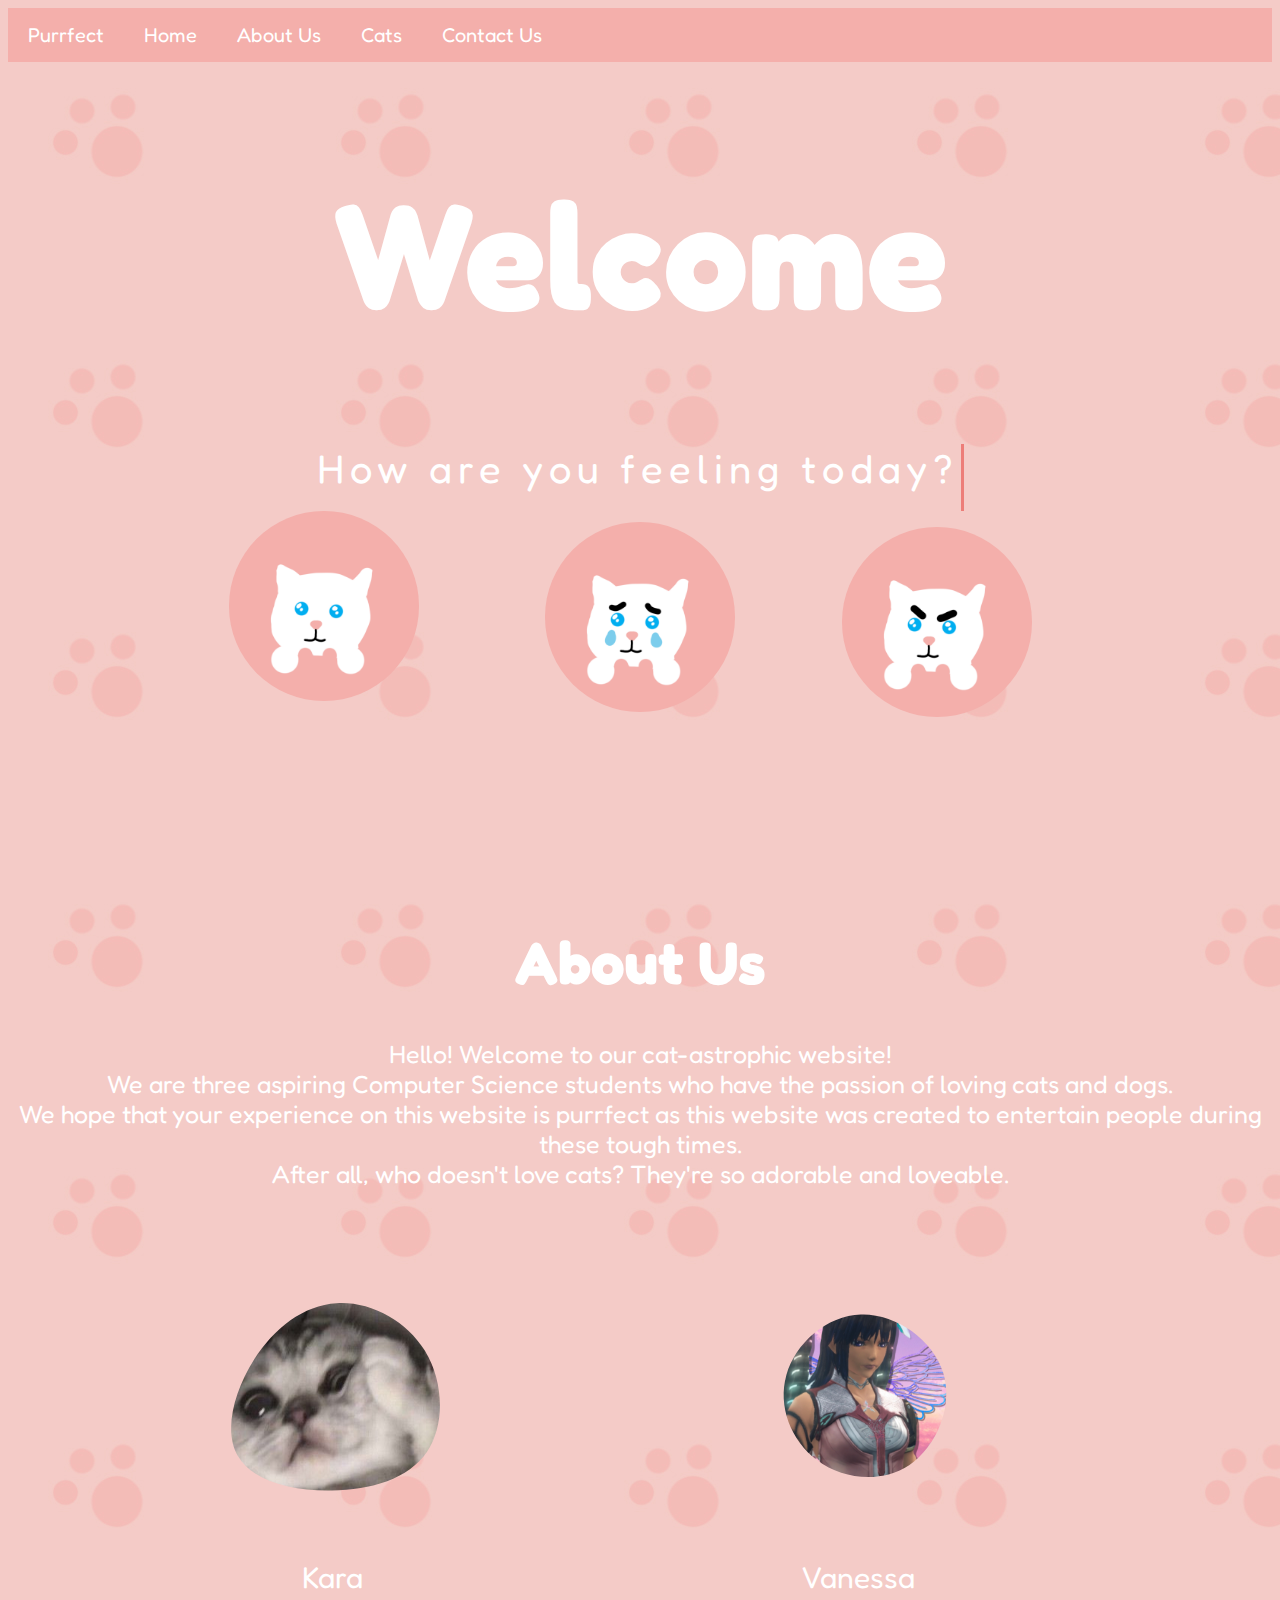
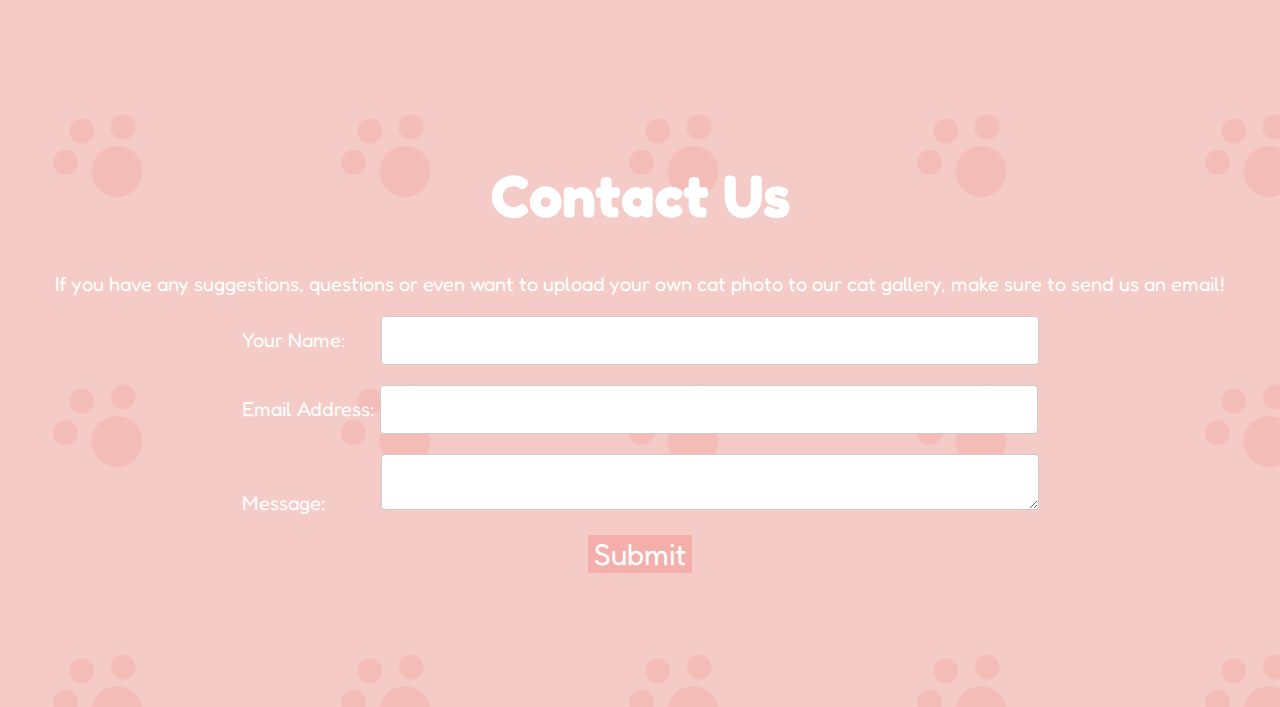
<file: index.html>
<!DOCTYPE html>
<html lang="EN">
    <head>
        <meta charset="UTF-8">
        <meta http-equiv="X-UA-Compatible" content="IE=edge">
        <meta name="viewport" content="width=device-width, initial-scale=1.0">
        <link rel="stylesheet" href="style.css">
        <script src="script.js"></script>
        <title>Purrfect</title>
        <link rel="shortcut icon" type="image/x-icon" href="favicon.jpg"/>
    </head>
    
    <body>
        <div class="navbar">
            <a onmouseover="play('catpurr')" onmouseout="stop('catpurr')">Purrfect</a>
            <a href="index.html">Home</a>
            <a href="#about">About Us</a>
            <div id="dropdown" class="dropdown">
                <a href="cats.html">Cats</a>
                <div class="dropdown-content">
                    <a href="cats.html#catvideos">Cat Videos</a>
                    <a href="cats.html#catgallery">Cat Gallery</a>
                    <a href="cats.html#creatememe">Create Your Cat Meme</a>
                    <a href="cats.html#catpuns">Cat Puns/Jokes</a>
                    <a href="catdrawingpad.html">Sketch A Cat!</a>
                </div>
            </div>
            <a href="#contact">Contact Us</a>
            <audio id="catpurr" src="sfx/Cat Purr.mp3"></audio>
        </div>


        <div class="main">
            <h1 id="title" style="font-size:150px;">Welcome</h1>
            <div class="typewriter">
                <div class="typingText" style="font-size:40px;">
                     How are you feeling today?
                </div>
            </div>
            <!-- </div>
            <div class="emojis">
                <input type="image" class="emojiButton" name="happy" src="cat emojis/happy_cat.png" alt="text" style="border-radius: 50%; width: 15%; margin: 3%;"/>
                <input type="image" class="emojiButton" name="sad" src="cat emojis/sad_cat.png" alt="text" style="border-radius: 50%; width: 15%; margin: 3%;"/>
                <input type="image" class="emojiButton" name="mad" src="cat emojis/mad_cat.png" alt="text" style="border-radius: 50%; width: 15%; margin: 3%;"/>
            </div>

            <div class="eModal">
                <div id="happy" class="emotionContent">
                    <span class="close">&times;</span>
                    <p>I'm so glad to hear that you're feeling good!
                        I hope that the activities on this website can keep your mood up :).
                    </p>
                </div>
            </div>

            <div class="eModal">
                <div id="sad" class="emotionContent">
                    <span class="close">&times;</span>
                    <p>I'm so sorry to hear that. It's okay to feel that way.
                        I hope that the activities on this website could help cheer you up.
                        Even a little bit will make me happy :)). You're amazing! 
                    </p>
                </div>
            </div>

            <div class="eModal">
                <div id="mad" class="emotionContent">
                    <span class="close">&times;</span>
                    <p>I'm sorry to hear that. It is completely valid to feel that way.
                        You can try cooling down first by taking some deep breath and indulging
                        yourself in some cat filled content! You are going to be fine don't worry.
                    </p>
                </div>
            </div>
            <script>
                // var modal = document.getElementByClassName("eModal");
                // var btn = document.getElementByClassName("emojis");
                // var span = document.getElementsByClassName("close")[0];

                // btn[0].onclick = function() {
                //     modal[0].style.display = "block";
                // }

                // btn[1].onclick = function() {
                //     modal[1].style.display = "block";
                // }

                // btn[2].onclick = function() {
                //     modal[2].style.display = "block";
                // }

                // span[0].onclick = function() {
                //     modal[0].style.display = "none";
                // }

                // span[1].onclick = function() {
                //     modal[1].style.display = "none";
                // }

                // span[2].onclick = function() {
                //     modal[2].style.display = "none";
                // }

                // window.onclick = function(event) {
                //     if (event.target == modal[0]) {
                //         modal[0].style.display = "none";
                //     }
                //     if (event.target == modal[1]) {
                //         modal[1].style.display = "none";
                //     }
                //     if (event.target == modal[2]) {
                //         modal[2].style.display = "none";
                //     }
                // }
            </script> -->

            





                <!-- <div class="text1">
                    <input type="image" name="happy" src="cat emojis/happy_cat.png" alt="text" style="border-radius: 50%; width: 20%; margin: 3%;" onclick="moodText1()"/> 
                    <div class="happy" style="display: none;">
                        heyeyrdgfdgfdgr
                    </div>
                </div>
                <input type="image" name="sad" src="cat emojis/sad_cat.png" alt="text" style="border-radius: 50%; width: 20%; margin: 3%;"/>
                <input type="image" name="angry" src="cat emojis/mad_cat.png" alt="text" style="border-radius: 50%; width: 20%; margin: 3%;"/> -->
                <body>
                    <style type="text/css">
                body,input
                    {
                    font-size:20px;
                    
                    }
                
                    </style>
                    <script type="text/javascript">
                function showText1(obj)
                    {
                    var inner = obj.parentNode.getElementsByTagName("div")[0];
                    if (inner.style.display == "none")
                        inner.style.display = "";
                    else
                        inner.style.display = "none";
                    }
                    </script>
                
                <div class="emojis">
                    <div class="mood">
                        <img onclick="showText1(this);" src="cat emojis/happy_cat.png" style="border-radius: 50%; width: 15%;  margin-right: 50%; margin-bottom: -1%;"  />
                        <div class="inner" style="display:none;">
                        <p>I'm so glad to hear that you're feeling good!
                            I hope that the activities on this website can keep your mood up :) .</p>
                        </div>
                    </div>
        
                    <div class="mood">
                        <img onclick="showText1(this);" src="cat emojis/sad_cat.png" style="border-radius: 50%; width: 15%; margin-top: -15%; margin-right: 0%;"  />
                        <div class="inner" style="display:none;">
                        <p>I'm so sorry to hear that. It's okay to feel that way.
                            I hope that the activities on this website could help cheer you up.
                            Even a little bit will make me happy :)). You're amazing! </p>
                        </div>
                    </div>
        
                    <div class="mood">
                        <img onclick="showText1(this);" src="cat emojis/mad_cat.png" style="border-radius: 50%; width: 15%; margin: 3%; margin-left: 50%; margin-top: -15%;"  />
                        <div class="inner" style="display:none;">
                        <p>I'm sorry to hear that. It is completely valid to feel that way.
                            You can try cooling down first by taking some deep breath and indulging
                            yourself in some cat filled content! You are going to be fine don't worry.
                        </div>
                    </div>
                </div>
               
            </div>

        <div id="about">
            <h1>About Us</h1>
            <div class="about-info">
                <p>Hello! Welcome to our cat-astrophic website!<br> 
                    We are three aspiring Computer Science students who have the passion of loving cats and dogs.<br>
                    We hope that your experience on this website is purrfect as this website was created to entertain people during these tough times.<br>
                    After all, who doesn't love cats? They're so adorable and loveable.
                </p>
            </div>

            <div class="row">
                <div class="column">
                    <svg class="blob" viewBox="0 0 200 200" xmlns="http://www.w3.org/2000/svg">
                        <mask id="mask0" mask-type="alpha">
                            <path fill="#FF0066" d="M61.3,-34.1C73.9,-13.5,74.8,15.1,62.7,33.1C50.5,51.2,25.2,58.6,-0.8,59C-26.8,59.5,-53.5,52.9,-63.3,36.2C-73.2,19.6,-66,-7.2,-52.6,-28.3C-39.3,-49.3,-19.6,-64.6,2.4,-65.9C24.4,-67.3,48.7,-54.7,61.3,-34.1Z" transform="translate(100 100)" />
                        </mask>
                        <g mask="url(#mask0)">
                            <path fill="#FF0066" d="M61.3,-34.1C73.9,-13.5,74.8,15.1,62.7,33.1C50.5,51.2,25.2,58.6,-0.8,59C-26.8,59.5,-53.5,52.9,-63.3,36.2C-73.2,19.6,-66,-7.2,-52.6,-28.3C-39.3,-49.3,-19.6,-64.6,2.4,-65.9C24.4,-67.3,48.7,-54.7,61.3,-34.1Z" transform="translate(100 100)" />
                            <image class="blob-img" x='10' y='-25' xlink:href="kara.jpg"></image>
                        </g>
                    </svg>
                    <figcaption>Kara</figcaption>
                </div>

                <div class="column">
                    <svg class="blob" viewBox="0 0 200 200" xmlns="http://www.w3.org/2000/svg">
                        <mask id="mask1" mask-type="alpha">
                            <path fill="#FF0066" d="M56.8,-19.5C63.7,2.7,52.5,29.8,34.1,42.1C15.7,54.3,-10,51.7,-27.3,38.8C-44.7,25.9,-53.7,2.8,-47.7,-18.1C-41.8,-39,-20.9,-57.7,2,-58.3C25,-59,49.9,-41.7,56.8,-19.5Z" transform="translate(100 100)" />
                        </mask>
                        <g mask="url(#mask1)">
                            <path fill="#FF0066" d="M56.8,-19.5C63.7,2.7,52.5,29.8,34.1,42.1C15.7,54.3,-10,51.7,-27.3,38.8C-44.7,25.9,-53.7,2.8,-47.7,-18.1C-41.8,-39,-20.9,-57.7,2,-58.3C25,-59,49.9,-41.7,56.8,-19.5Z" transform="translate(100 100)" />
                            <image class="blob-img" xlink:href="vanessa.jpg"></image>
                        </g>
                    </svg>
                    <figcaption>Vanessa</figcaption>
                </div>

                <div class="column">
                    <svg class="blob" viewBox="0 0 200 200" xmlns="http://www.w3.org/2000/svg">
                        <mask id="mask2" mask-type="alpha">
                            <path fill="#FF0066" d="M65.8,-40.1C78.1,-16.5,76.2,13.2,62.8,32.1C49.5,50.9,24.8,59,0.8,58.5C-23.1,58,-46.1,49,-55,32.7C-63.8,16.4,-58.5,-7.1,-47,-30.2C-35.4,-53.3,-17.7,-75.9,4.5,-78.5C26.7,-81.1,53.4,-63.7,65.8,-40.1Z" transform="translate(100 100)" />
                        </mask>
                        <g mask="url(#mask2)">
                            <path fill="#FF0066" d="M65.8,-40.1C78.1,-16.5,76.2,13.2,62.8,32.1C49.5,50.9,24.8,59,0.8,58.5C-23.1,58,-46.1,49,-55,32.7C-63.8,16.4,-58.5,-7.1,-47,-30.2C-35.4,-53.3,-17.7,-75.9,4.5,-78.5C26.7,-81.1,53.4,-63.7,65.8,-40.1Z" transform="translate(100 100)" />
                            <image class="blog-img" x='-70' y='-50' xlink:href="tina.jpg"></image>
                        </g>
                    </svg>
                    <figcaption>Tina</figcaption>
                </div>
            </div>

        <!-- </div>
        <div class="contact">
            <h1>Contact Us</h1>
            <p>If you have any suggestions, questions or even want to upload your own cat photo to our cat gallery,
                make sure to send us an email!
            </p>
            <form action="action_page.php">
                <div class="row">
                    <div class="">
                        <label for="name">Name</label>
                    </div>
                    <div>
                        <input type="text" id="name" name="name">
                    </div>
                </div>
                <div class="row">
                    <div class="col-40">
                        <label for="email">Email</label>
                    </div>
                    <div>
                        <input type="text" id="email" name="email">
                    </div>
                </div>
                <div class="row">
                    <div class="col-40">
                        <label for="description">Subject</label>
                    </div>
                    <div>
                        <textarea id="description" name="description" rows="4" cols="50"></textarea>
                    </div>
                </div>
                <div class="row">
                    <input type="file" id="myFile" name="filename">
                    <input type="submit" value="Submit">
                </div>
            </form> -->
            
        <div class="contact">
            <div class="contactUs">
                <h1>Contact Us</h1>
            </div>
            <div contact="contactText">
                <p>If you have any suggestions, questions or even want to upload your own cat photo to our cat gallery,
                    make sure to send us an email!
                </p>
            </div>
            
            <form name="contact_form" method="get" action="" style="text-align: center;">
                <div>
                    Your Name:&nbsp;&nbsp;&nbsp;&nbsp;&nbsp;&nbsp;
                    <input type="text" name="name">
                </div>
                <p></p>
                <div>
                    Email Address:
                    <input type="text" name="email">
                </div>
                <p></p>
                
                <div>
                    <label for="message">Message:&nbsp;&nbsp;&nbsp;&nbsp;&nbsp;&nbsp;&nbsp;&nbsp;</label>
                <textarea name="message"></textarea>
                <p></p>
                <!-- <input type="submit" value="Submit"> -->
            </form>
            <button class="button" id="submitBtn">Submit</button>
            <div id="modal" class="modal">
                <div class="modalContent">
                    <span class="close">&times;</span>
                    <p>Email sent successfully!</p>
                </div>
            </div>
            <script>
                var modal = document.getElementById("modal");
                var btn = document.getElementById("submitBtn");
                var span = document.getElementsByClassName("close")[0];
                
                btn.onclick = function() {
                  modal.style.display = "block";
                }

                span.onclick = function() {
                  modal.style.display = "none";
                }

                window.onclick = function(event) {
                  if (event.target == modal) {
                    modal.style.display = "none";
                  }
                }
            </script>
        </div>
        
        <!-- <script language="JavaScript">
            var frmvalidator  = new Validator("contactform");
            frmvalidator.addValidation("name","req","Please provide your name");
            frmvalidator.addValidation("email","req","Please provide your email");
            frmvalidator.addValidation("email","email",
              "Please enter a valid email address");
            </script> -->
            
             <!-- <?php
            $errors = '';
            $myemail = 'itsjustina2002@gmail.com';//<-----Put Your email address here.
            if(empty($_POST['name'])  ||
               empty($_POST['email']) ||
               empty($_POST['message']))
            {
                $errors .= "\n Error: all fields are required";
            }
            $name = $_POST['name'];
            $email_address = $_POST['email'];
            $message = $_POST['message'];
            if (!preg_match(
            "/^[_a-z0-9-]+(\.[_a-z0-9-]+)*@[a-z0-9-]+(\.[a-z0-9-]+)*(\.[a-z]{2,3})$/i",
            $email_address))
            {
                $errors .= "\n Error: Invalid email address";
            }
            
            if( empty($errors))
            {
            $to = $myemail;
            $email_subject = "Contact form submission: $name";
            $email_body = "You have received a new message. ".
            " Here are the details:\n Name: $name \n ".
            "Email: $email_address\n Message \n $message";
            $headers = "From: $myemail\n";
            $headers .= "Reply-To: $email_address";
            mail($to,$email_subject,$email_body,$headers);
            //redirect to the 'thank you' page
            header('Location: contact-form-thank-you.html');
            }
            ?> -->

        
    </body>
    


</html>
</file>
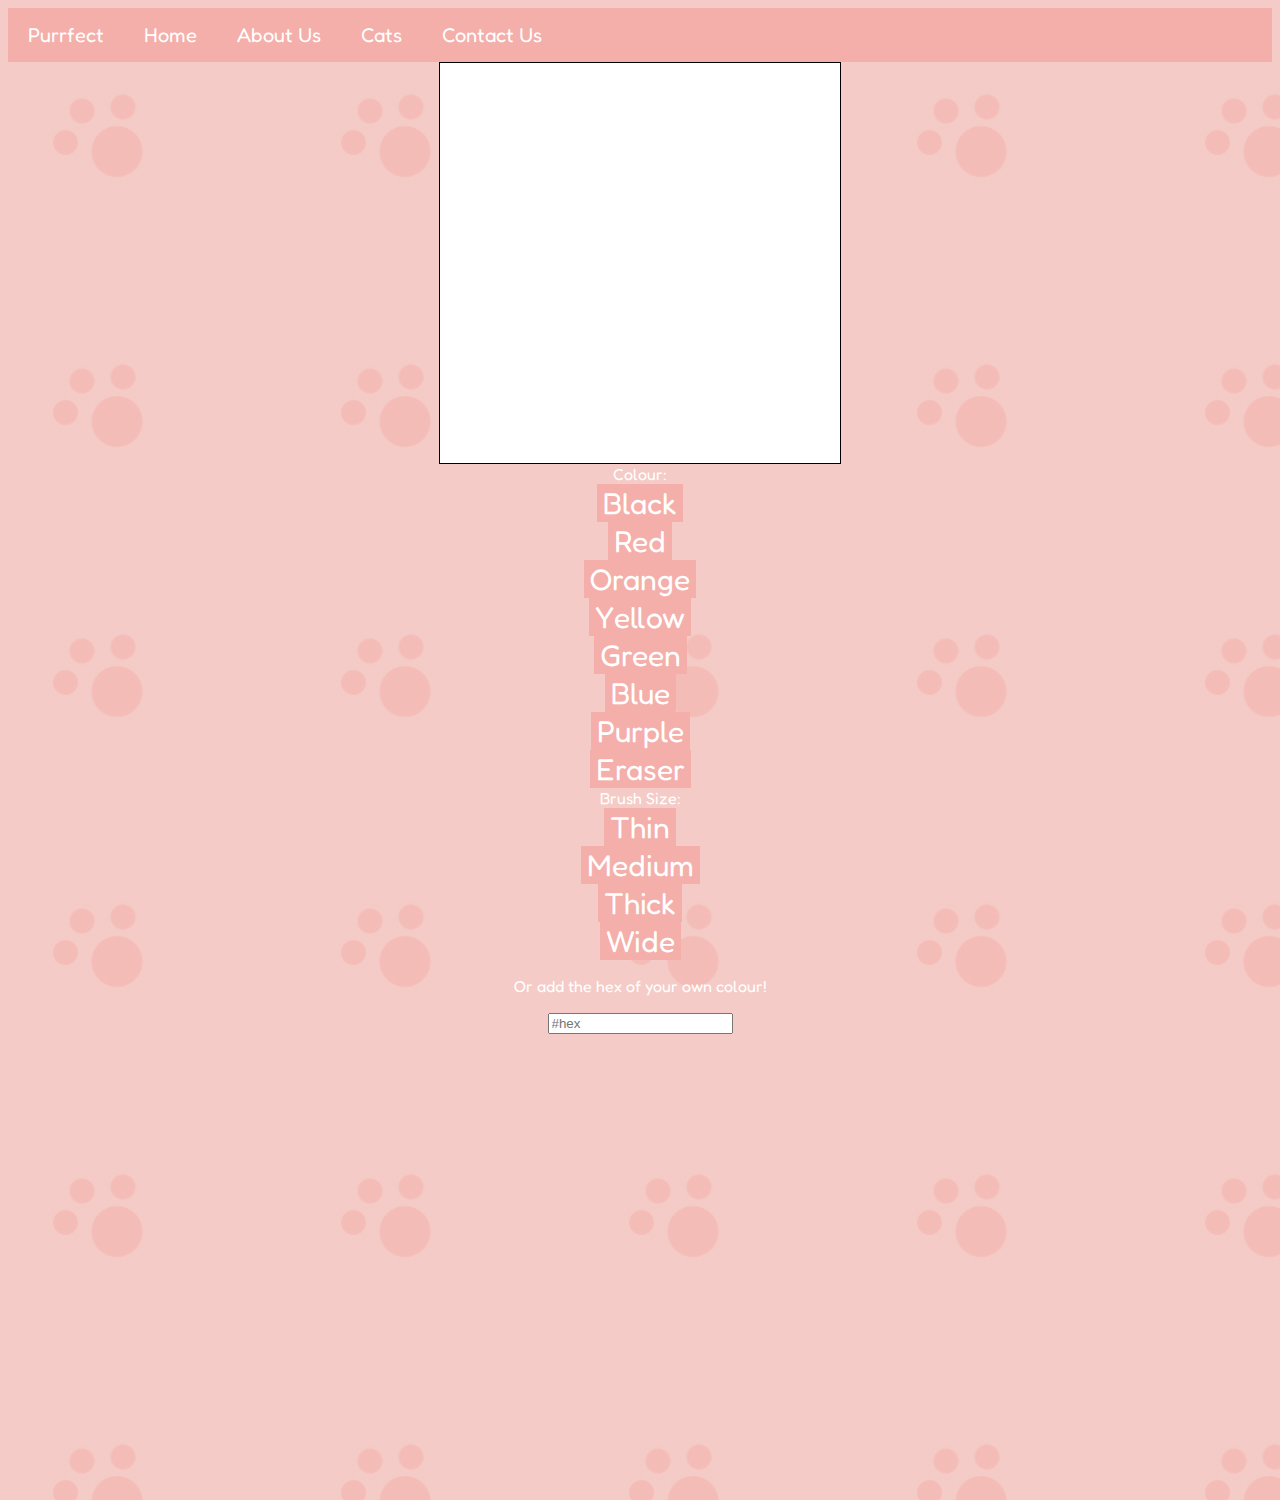
<file: catdrawingpad.html>
<!DOCTYPE html>
<html>

  <head>
    <meta charset="UTF-8">
    <meta http-equiv="X-UA-Compatible" content="IE=edge">
    <meta name="viewport" content="width=device-width, initial-scale=1.0">
    <script src="script.js"></script>
    <link rel="stylesheet" href="style.css">
    <title>Cats</title>
</head>
<body>
  <div class="navbar">
      <a onmouseover="play('catpurr')" onmouseout="stop('catpurr')">Purrfect</a>
      <a href="index.html">Home</a>
      <a href="index.html#about">About Us</a>
      <div id="dropdown" class="dropdown">
          <a href="cats.html">Cats</a>
          <div class="dropdown-content">
              <a href="cats.html#catvideos">Cat Videos</a>
              <a href="cats.html#catgallery">Cat Gallery</a>
              <a href="cats.html#creatememe">Create Your Cat Meme</a>
              <a href="cats.html#catpuns">Cat Puns/Jokes</a>
              <a href="catdrawingpad.html">Sketch A Cat!</a>
          </div>
      </div>
      <a href="index.html#contact">Contact Us</a>
      <audio id="catpurr" src="sfx/Cat Purr.mp3"></audio>
    </div>
    
<div id="sketch">
 <canvas id="paint" width="400px" height="400px"></canvas>
</div>

<div class="settings"> Colour:
  <button class="button" onclick="getColor('black');">Black</button>
  <button class="button" onclick="getColor('red');">Red</button>
  <button class="button" onclick="getColor('orange');">Orange</button>
  <button class="button" onclick="getColor('yellow');">Yellow</button>
  <button class="button" onclick="getColor('green');">Green</button>
  <button class="button" onclick="getColor('blue');">Blue</button>
  <button class="button" onclick="getColor('purple');">Purple</button>
  <button class="button" onclick="getColor('white');">Eraser</button>
  
</div>

<div class="settings"> Brush Size:
  <button class="button" onclick="getSize('2');">Thin</button>
  <button class="button" onclick="getSize('5');">Medium</button>
  <button class="button" onclick="getSize('10');">Thick</button>
  <button class="button" onclick="getSize('20');">Wide</button>
</div>
<p> Or add the hex of your own colour! </p>
<div class="code">
  <input id="hex" placeholder="#hex"></input>
</div>  
  <canvas id="draw"></canvas>


<body>
		<div id="container">
			<canvas id="imageView" width="400" height="300">
				
			</canvas>
		</div>
		<script src="script.js"></script>
	</body>
   
  </html>
</file>
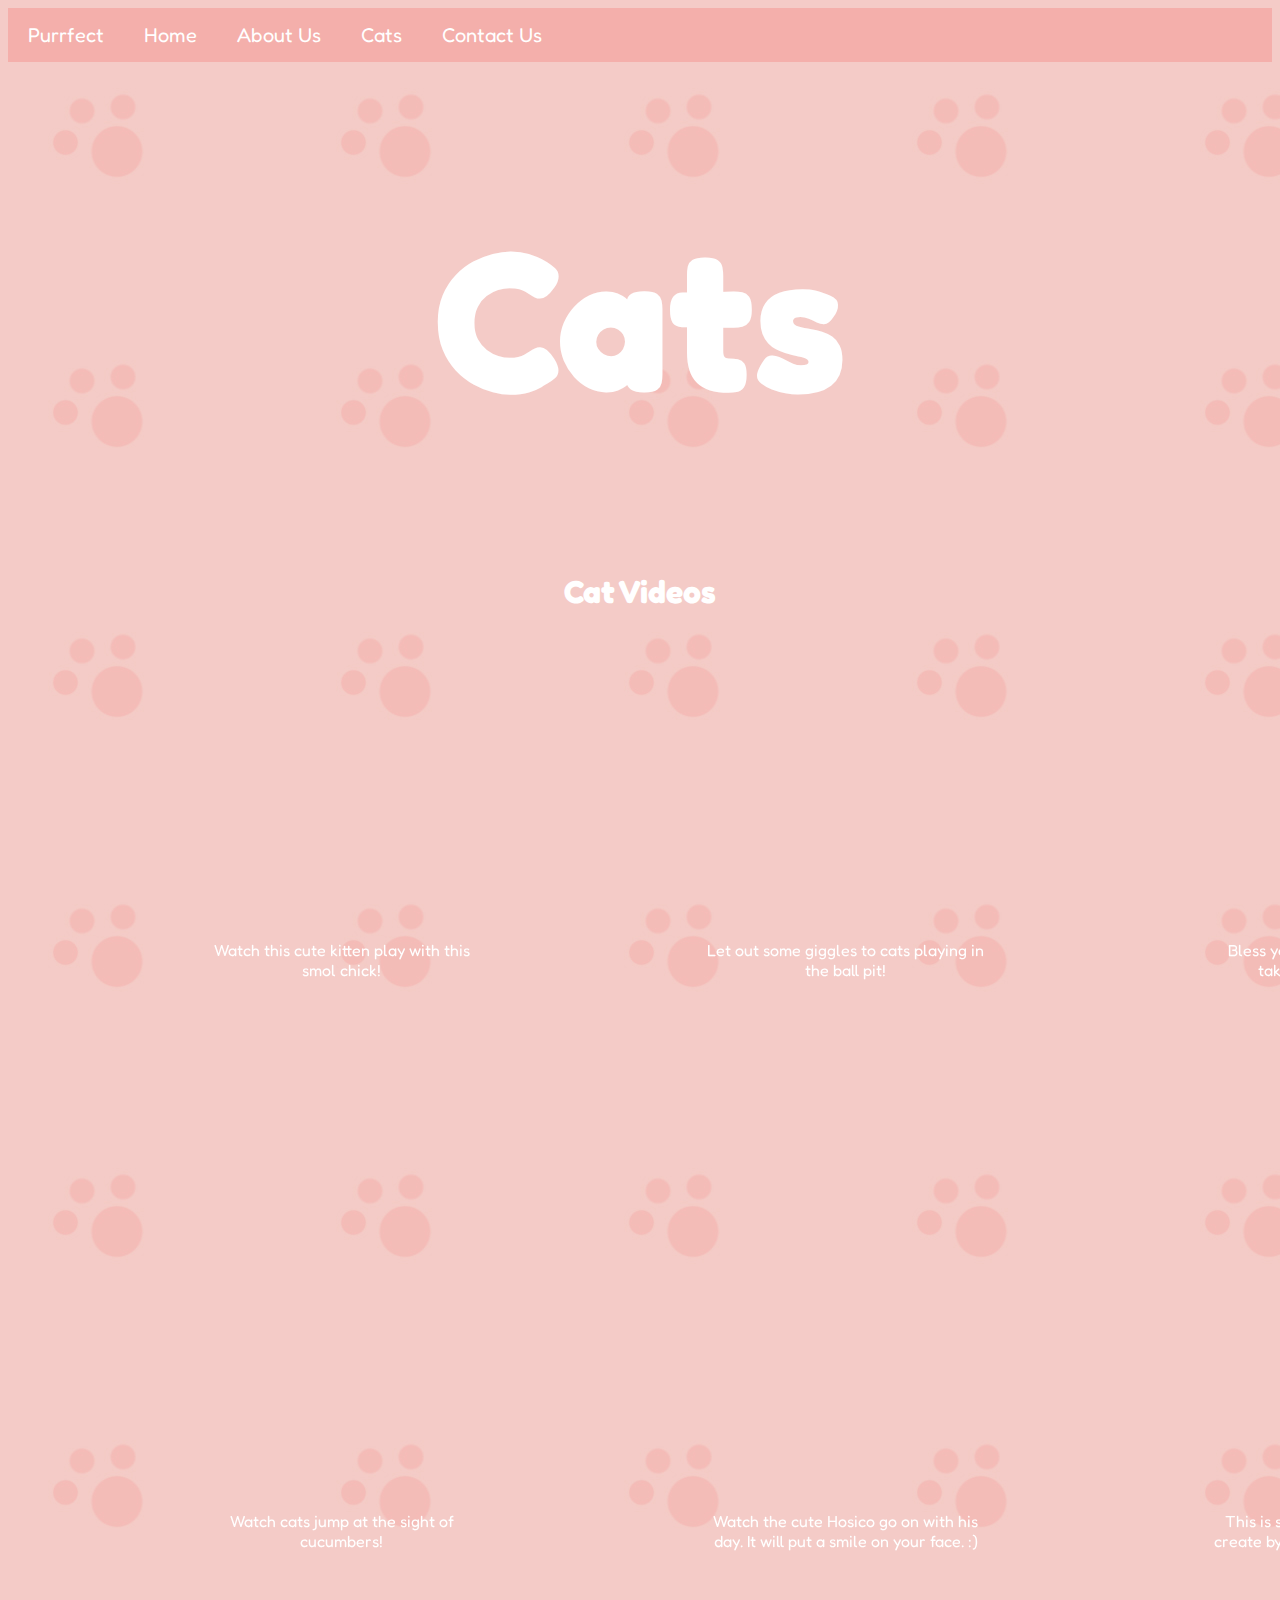
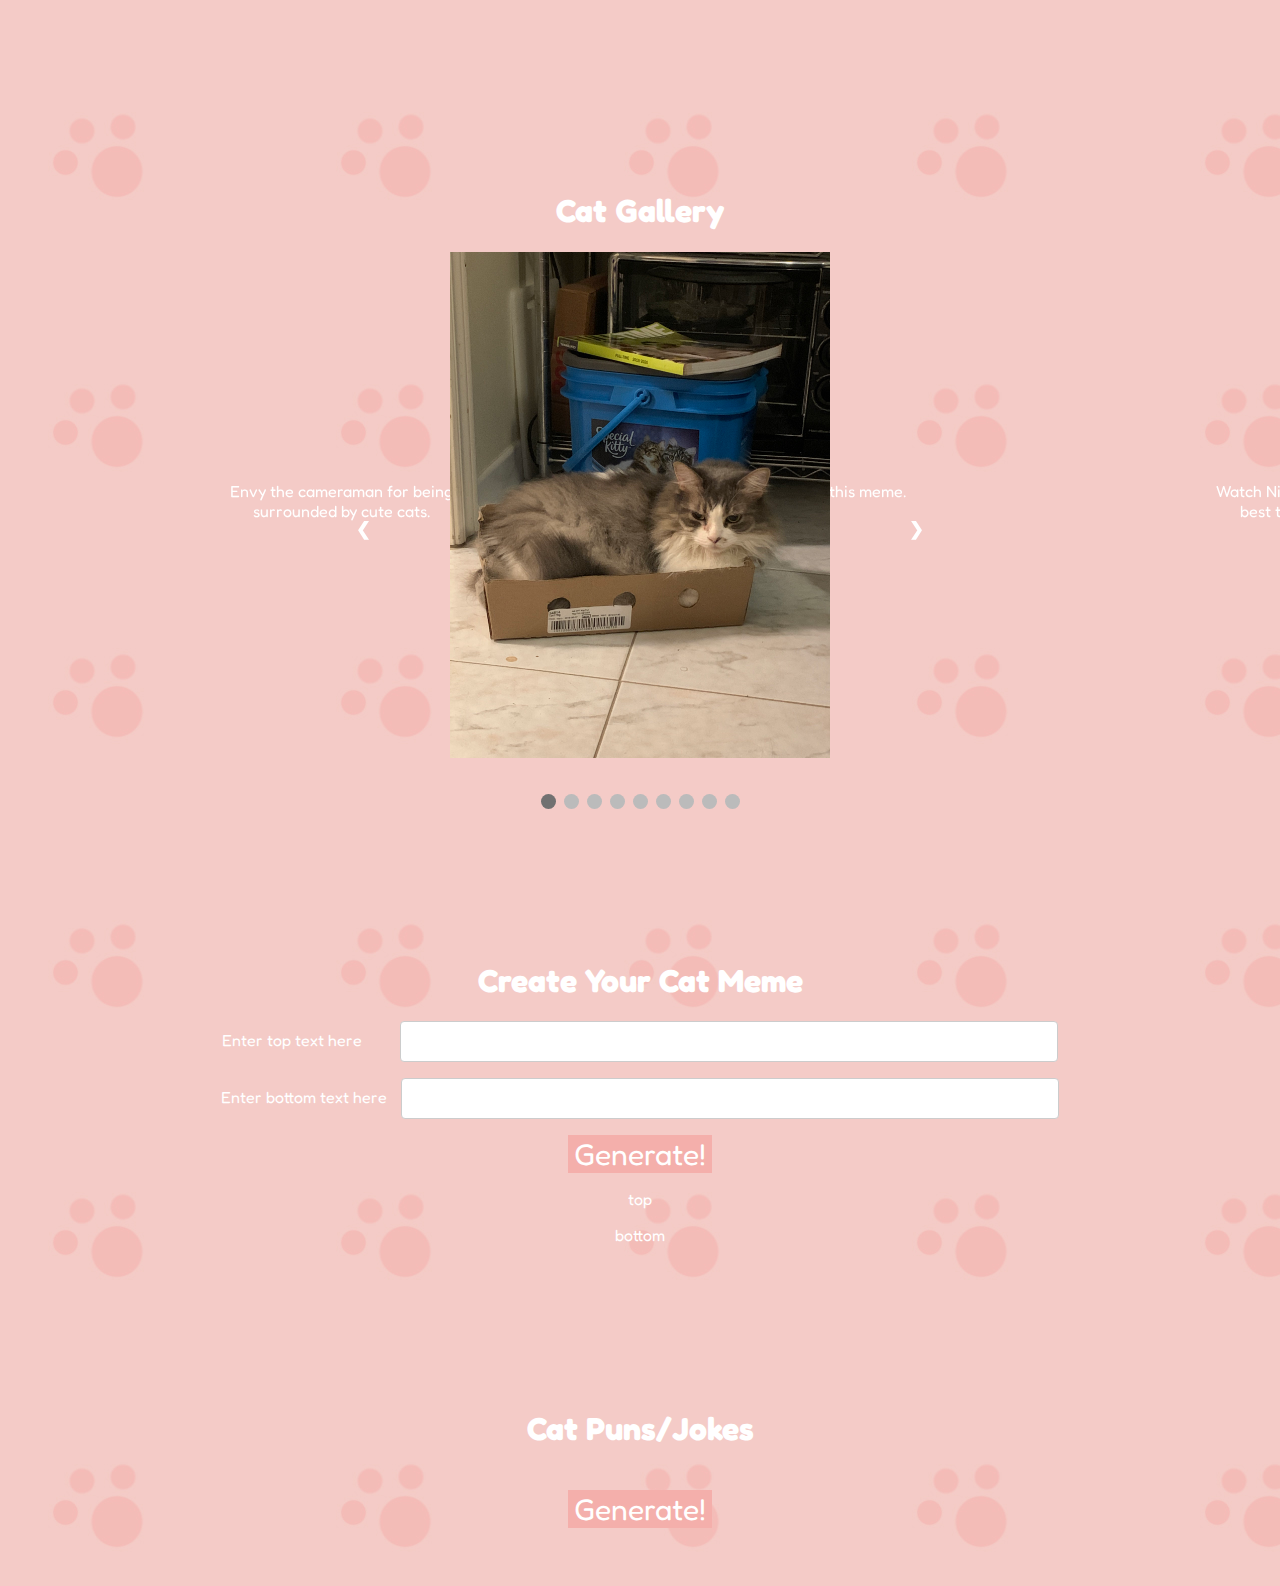
<file: cats.html>
<!DOCTYPE html>
<html lang="EN">
    <head>
        <meta charset="UTF-8">
        <meta http-equiv="X-UA-Compatible" content="IE=edge">
        <meta name="viewport" content="width=device-width, initial-scale=1.0">
        <link rel="stylesheet" href="style.css">
        <title>Cats</title>
    </head>

    <body>
        <div class="navbar">
            <a onmouseover="play('catpurr')" onmouseout="stop('catpurr')">Purrfect</a>
            <a href="index.html">Home</a>
            <a href="index.html#about">About Us</a>
            <div id="dropdown" class="dropdown">
                <a href="cats.html">Cats</a>
                <div class="dropdown-content">
                    <a href="#catvideos">Cat Videos</a>
                    <a href="#catgallery">Cat Gallery</a>
                    <a href="#creatememe">Create Your Cat Meme</a>
                    <a href="#catpuns">Cat Puns/Jokes</a>
                    <a href="catdrawingpad.html">Sketch A Cat!</a>
                </div>
            </div>
            <a href="index.html#contact">Contact Us</a>
            <audio id="catpurr" src="sfx/Cat Purr.mp3"></audio>
        </div>

        <div class="main">
            <h1 id="title" style="font-size:200px;">Cats</h1>
        </div>

        <div id="catvideos">
            <h1>Cat Videos</h1>

            <div class="cat-container">
                <div class="row" id="myItems">
                    <div class="video" style="width: 18rem;">
                        <iframe width="300" height="250" src="https://www.youtube.com/embed/7yLxxyzGiko" title="YouTube video player" frameborder="0" allow="accelerometer; autoplay; clipboard-write; encrypted-media; gyroscope; picture-in-picture" allowfullscreen></iframe>
                        <div class="video-body">
                          <p class="video-text"> Watch this cute kitten play with this smol chick!</p>
                        </div>
                    </div> 

                    <div class="video" style="width: 18rem;">
                        <iframe width="300" height="250" src="https://www.youtube.com/embed/BwSQyuUxYfI" title="YouTube video player" frameborder="0" allow="accelerometer; autoplay; clipboard-write; encrypted-media; gyroscope; picture-in-picture" allowfullscreen></iframe>
                        <div class="video-body">
                            <p class="video-text">Let out some giggles to cats playing in the ball pit!</p>
                        </div>
                    </div>

                    <div class="video" style="width: 18rem;">
                        <iframe width="300" height="250" src="https://www.youtube.com/embed/hlajmIPiphk" title="YouTube video player" frameborder="0" allow="accelerometer; autoplay; clipboard-write; encrypted-media; gyroscope; picture-in-picture" allowfullscreen></iframe>
                        <div class="video-body">
                            <p class="video-text">Bless your eyes with a mother cat taking care of her kittens.</p>
                        </div>
                    </div> 

                    <div class="video" style="width: 18rem;">
                        <iframe width="300" height="250" src="https://www.youtube.com/embed/2acZIOSV9LY" title="YouTube video player" frameborder="0" allow="accelerometer; autoplay; clipboard-write; encrypted-media; gyroscope; picture-in-picture" allowfullscreen></iframe>
                        <div class="video-body">
                            <p class="video-text">Watch cats jump at the sight of cucumbers!</p>
                        </div>
                    </div>

                    <div class="video" style="width: 18rem;">
                        <iframe width="300" height="250" src="https://www.youtube.com/embed/n4UsAPxgvio" title="YouTube video player" frameborder="0" allow="accelerometer; autoplay; clipboard-write; encrypted-media; gyroscope; picture-in-picture" allowfullscreen></iframe>
                        <div class="video-body">
                            <p class="video-text">Watch the cute Hosico go on with his day. It will put a smile on your face. :)</p>
                        </div>
                    </div> 

                    <div class="video" style="width: 18rem;">
                        <iframe width="300" height="250" src="https://www.youtube.com/embed/AgL-bb8D7mI" title="YouTube video player" frameborder="0" allow="accelerometer; autoplay; clipboard-write; encrypted-media; gyroscope; picture-in-picture" allowfullscreen></iframe>
                        <div class="video-body">
                            <p class="video-text">This is such an adorable animation create by Khaliar! Please check it out.</p>
                        </div>
                    </div>

                    <div class="video" style="width: 18rem;"> 
                        <iframe width="300" height="250" src="https://www.youtube.com/embed/M5PbLfVGOQs" title="YouTube video player" frameborder="0" allow="accelerometer; autoplay; clipboard-write; encrypted-media; gyroscope; picture-in-picture" allowfullscreen></iframe>
                        <div class="video-body">
                            <p class="video-text">Envy the cameraman for being surrounded by cute cats.</p>
                        </div>
                    </div> 

                    <div class="video" style="width: 18rem;">
                        <iframe width="300" height="250" src="https://www.youtube.com/embed/5jKZ9KGtee0" title="YouTube video player" frameborder="0" allow="accelerometer; autoplay; clipboard-write; encrypted-media; gyroscope; picture-in-picture" allowfullscreen></iframe>
                        <div class="video-body">
                            <p class="video-text">Enjoy this meme.</p>
                        </div>
                    </div>

                    <div class="video" style="width: 18rem;">
                        <iframe width="300" height="250" src="https://www.youtube.com/embed/1A9VYg6Hi9M" title="YouTube video player" frameborder="0" allow="accelerometer; autoplay; clipboard-write; encrypted-media; gyroscope; picture-in-picture" allowfullscreen></iframe>
                        <div class="video-body">
                            <p class="video-text">Watch Ninos videos to see two of the best things ever: food and cat.</p>
                        </div>
                    </div>
        </div>

         <div id="catgallery">
            <h1>Cat Gallery</h1>
            <div class="slideshow-container">

                <div class="mySlides">
                    <img src="cat gallery/2.jpg" style="width: 100%">
                </div>

                <div class="mySlides">
                    <img src="cat gallery/3.jpg" style="width: 100%">
                </div>
                
                <div class="mySlides">
                    <img src="cat gallery/4.jpg" style="width: 100%">
                </div>

                <div class="mySlides">
                    <img src="cat gallery/5.jpg" style="width: 100%">
                </div>

                <div class="mySlides">
                    <img src="cat gallery/6.png" style="width: 100%">
                </div>

                <div class="mySlides">
                    <img src="cat gallery/7.jpg" style="width: 100%">
                </div>

                <div class="mySlides">
                    <img src="cat gallery/8.jpg" style="width: 100%">
                </div>

                <div class="mySlides">
                    <img src="cat gallery/9.jpg" style="width: 100%">
                </div>
                
                <div class="mySlides">
                    <img src="cat gallery/10.jpg" style="width: 100%">
                </div>
                

                <a class="prev" onclick="plusSlides(-1)">&#10094;</a>
                <a class="next" onclick="plusSlides(1)">&#10095;</a>
            </div>
            
            <div style="text-align:center">
                <span class="dot" onclick="currentSlide(1)"></span>
                <span class="dot" onclick="currentSlide(2)"></span>
                <span class="dot" onclick="currentSlide(3)"></span>
                <span class="dot" onclick="currentSlide(4)"></span>
                <span class="dot" onclick="currentSlide(5)"></span>
                <span class="dot" onclick="currentSlide(6)"></span>
                <span class="dot" onclick="currentSlide(7)"></span>
                <span class="dot" onclick="currentSlide(8)"></span>
                <span class="dot" onclick="currentSlide(9)"></span>
                

            </div>

        </div> 

        <div id="creatememe">
            <h1>Create Your Cat Meme</h1>
            <div class="text" id="memeContainer">
                <form action="action_page.php">
                    <div>
                        <label for="topText">Enter top text here &nbsp;&nbsp;&nbsp;&nbsp;&nbsp;</label>
                        <input type="text"id="topText" name="topText" onkeyup="setTop()">  
                    </div>
                    <p></p>
                    <div>
                        <label for="bottomText">Enter bottom text here</label>
                        <input type="text" id="bottomText" name="bottomText" onkeyup="setBottom()"> 
                    </div>
                </form>
                <p></p>
            </div>

            <div class="img">
                <button id="generateMeme"class= "button" onclick="MemeArray()">Generate!</button>
                <p></p>
                <p id="top">top</p>
                <span id="randomImg"></span>
                <p id="bottom">bottom</p>
            </div>

            <script type="text/javascript" src="html2canvas.js">
                function setTop(){
                    document.getElementById('top').innerHTML = topText.value;
                }

                function setBottom(){
                    document.getElementById('bottom').innerHTML = bottomText.value;
                }
                document.getElementById('generateMeme').addEventListener('click', function(){
                    var topText = document.getElementById('topText').value;
                    var bottomText = document.getElementById('bottomText').value;

                    html2canvas(document.getElementById('memeContainer'), {
                        allowTaint: true,
                        logging: true,
                        onrendered: function(canvas){
                            document.getElementById('randomImg').src=canvas.toDataURL("image/png");
                        }
                    });
                });


            </script>

            
        </div>

        <div id="catpuns">
            <h1>Cat Puns/Jokes</h1>
         </div>
         <script>
            var punArray = [
            "What did the cat say when her friend wouldn't believe her? Listen, I'm fur real!",
            "What kind of sports car does a cat drive? A Furrari!",
            "All kitten aside, cats are the best pets",
            "What do you call a pile of cats? A Meowntain.",
            "A cat’s most important trait is their purrsonality.",
            "What do cat’s wear to bed? Pawjamas",
            "What’s a cats favourite subject? Hiss-tory!",
            "What did the cat say when it was confused? I’m Purr-plexed!",
            "What did the senior cat say to the kitten when she saw him slouching? You need to pay more attention to your pawsture.",
            "We’re moving too fast, we need to put things on paws",
            "Why are cats so good at video games? Because they have 9 lives, of course!",
            "What's the unluckiest kind of cat to have? A catastrophe!",
            "What do you call a cat that gets everything it wants Purrsuasive!"];
            
            function returnPun(){
                var randPun = punArray[Math.floor(Math.random()*punArray.length)];
                document.getElementById("message").innerHTML = randPun;
            }
        </script>
        <div class="pun">
            <button class="button" onclick="returnPun()">Generate!</button>
            <p id="message" ></p>
        </div>
        
        
    </body>
</html>
<script src="script.js"></script>
</file>
<file: style.css>
@import url("https://fonts.googleapis.com/css2?family=Fredoka+One&display=swap");

html {
  scroll-behavior: smooth;
}

body {
  background-image: url("background.jpg");
  font-family: "Fredoka One", cursive;
  color: white;
}

h1 {
  text-align: center;
}

p {
  text-align: center;
}

/************* NAVBAR STUFF ***************/
.navbar {
  overflow: hidden;
  background-color: #f4afab;
  width: 100%;
}

.navbar a {
  float: left;
  font-size: 20px;
  color: white;
  text-align: center;
  padding: 15px 20px;
  text-decoration: none;
}

.dropdown {
  float: left;
  overflow: hidden;
}

.dropdown .dropbtn {
  border: none;
  outline: none;
  color: white;
  padding: 15px 20px;
  background-color: inherit;
  font-family: inherit;
  margin: 0;
  font-size: 20px;
}
.navbar a:hover,
.dropdown:hover .dropbtn {
  background-color: #ed7d78;
}

.dropdown-content {
  display: none;
  top: 6.5%;
  position: absolute;
  background-color: #f4afab;
  min-width: 160px;
  box-shadow: 0px 8px 16px 0px rgba(0, 0, 0, 0.2);
  z-index: 1;
}

.dropdown-content a {
  float: none;
  color: white;
  padding: 12px 16px;
  text-decoration: none;
  display: block;
  text-align: left;
}

.dropdown-content a:hover {
  background-color: #ed7d78;
}

.dropdown:hover .dropdown-content {
  display: block;
}

.openbtn {
  font-size: 20px;
  cursor: pointer;
  background-color: #f4afab;
  color: white;
  padding: 10px 15px;
  border: none;
}

.openbtn:hover {
  background-color: #f6bab7;
}

/***************** MAIN *********************/

.emojis{
    text-align: center;
}

.typewriter{
    display: flex;
    align-items: center;
    justify-content: center;
    
}

.typingText{
    display: flex;
    width: 28ch;
    animation: typing 2.5s steps(22,end), blink .5s step-end infinite alternate;
    white-space: nowrap;
    overflow: hidden;
    border-right: 3px solid #ed7d78;   
    letter-spacing: .15em;
    padding-bottom: 1.5%;
}

@keyframes typing {
    from {
      width: 0
    }
    to{ 
        width: 37%
    }
}
      
@keyframes blink {
    from, to { border-color: transparent }
    50% { border-color: #ed7d78; }
}

.eModal{
    display: none;
    position: fixed;
    z-index: 1;
    left: 0;
    top: 0;
    width: 50%;
    height: 50%;
    overflow: auto;
    background-color: rgb(0,0,0);
    background-color: rgba(0,0,0,0.4);
}

.emotionContent{
    background-color: #f4afab;
    margin: 15% auto;
    padding: 20px;
    border: 1px solid #888;
    width: 50%;
}


/****************** ABOUT US ********************/
#about{
    padding-top: 10%;
    font-size: 30px;
}
.blob {
  width: 300px;
  fill: #f4afab;
}

.blob-img {
  width: 200px;
}

.row {
  float: left;
  position: relative;
  left: 50%;
}

.column {
  float: left;
  position: relative;
  left: -5%;
}

figcaption {
  font-size: 30px;
  text-align: center;
}

.about-info{
    font-size: 25px;
}

/************** CONTACT US **********************/
.contactUs{
    font-size: 30px;
}

.contact {
  padding-top: 40%;
  font-size: 20px;
  padding-bottom: 10%;
}



input[type="text"],
select,
textarea {
  width: 50%;
  padding: 12px;
  border: 1px solid #ccc;
  border-radius: 4px;
  resize: vertical;
}

label {
  padding: 10px 10px 10px 0;
  /* display: inline-block; */
}

input[type="submit"] {
  background-color: #f4afab;
  color: white;
  padding: 12px 20px;
  border: none;
  border-radius: 4px;
  cursor: pointer;
  font-family: inherit;
}

input[type="file"] {
  background-color: #f4afab;
  color: white;
  padding: 12px 20px 12px 80px;
  border: none;
  border-radius: 4px;
  cursor: pointer;
  font-family: inherit;
}

input[type="submit"]:hover {
  background-color: #ed7d78;
}

.container {
  border-radius: 5px;
  background-color: #f2f2f2;
  padding: 20px;
  text-align: center;
}

.col-40 {
  width: 40%;
}

.modal {
    display: none; /* Hidden by default */
    position: fixed; /* Stay in place */
    z-index: 1; /* Sit on top */
    left: 0;
    top: 0;
    width: 100%; /* Full width */
    height: 100%; /* Full height */
    overflow: auto; /* Enable scroll if needed */
    background-color: rgb(0,0,0); /* Fallback color */
    background-color: rgba(0,0,0,0.4); /* Black w/ opacity */
}
  
  /* Modal Content/Box */
.modalContent{
    background-color: #f4afab;
    margin: 15% auto; /* 15% from the top and centered */
    padding: 20px;
    border: 1px solid #888;
    width: 80%; /* Could be more or less, depending on screen size */
}
  
  /* The Close Button */
.close {
    color: #ed7d78;
    float: right;
    font-size: 28px;
    font-weight: bold;
}
  
.close:hover,
.close:focus {
    color: #f4afab;
    text-decoration: none;
    cursor: pointer;
}


/********************** CAT VIDEO ****************/
.row {
  padding-top: 3%;
  left: 15%;
  display: grid;
  grid-gap: 25%;
  grid-template-columns: repeat(3, 1fr);
}
/***************** CAT GALLERY *****************/
#catgallery {
  padding-top: 90%;
}
/* Slideshow container */
.slideshow-container {
  max-width: 100%;
  position: relative;
  margin: auto;
  z-index: 3;
  max-height: 1080px;
}
.mySlides {
  text-align: center;
  position: relative;
  padding-left: 35%;
  padding-right: 35%;
  padding-bottom: 2.5%;
}

.prev,
.next {
  cursor: pointer;
  position: absolute;
  top: 70%;
  width: auto;
  margin-top: -22px;
  padding: 16px;
  color: white;
  font-weight: bold;
  font-size: 18px;
  transition: 0.6s ease;
  border-radius: 0 3px 3px 0;
  user-select: none;
}
.prev{
    top: 50%;
    right:70%;
}
.next {
    top: 50%;
    left:70%;
    border-radius: 3px 0 0 3px;
  
}
.prev:hover,
.next:hover {
  background-color: rgba(0, 0, 0, 0.8);
}

.dot {
  top: 80%;
  cursor: pointer;
  height: 15px;
  width: 15px;
  margin: 0 2px;
  background-color: #bbb;
  border-radius: 50%;
  display: inline-block;
  transition: background-color 0.6s ease;
}
.active,
.dot:hover {
  background-color: #717171;
}

/* Fading animation */
.fade {
  -webkit-animation-name: fade;
  -webkit-animation-duration: 1.5s;
  animation-name: fade;
  animation-duration: 1.5s;
}

@-webkit-keyframes fade {
  from {
    opacity: 0.4;
  }
  to {
    opacity: 1;
  }
}

@keyframes fade {
  from {
    opacity: 0.4;
  }
  to {
    opacity: 1;
  }
}
/**************** MEME GENERATOR ****************/
#creatememe{
    padding-top: 10%;
}
/************** CAT PUN GENERATOR **********/
#catpuns{
    padding-top: 10%;
}

.pun {
    font-size: 30px;
    padding: 20px;
  
}
/****************** SKETCH A CAT ************/
.settings {
  display: block;
  text-align: center;
}

#paint{
    top: 10%;
    border: 1px solid black ; 
    margin-left: auto; 
    margin-right: auto; 
    display: block; 
    background : white
}

.code {
  text-align: center;
}

.button {
  background-color: #f4afab;
  text-align: center;
  color: white;
  font-family: inherit;
  border: none;
  position: relative;
  display: block;
  margin-left: auto;
  margin-right: auto;
  font-size: 30px;
}

.button:hover {
  background-color: #ed7d78;
}

.text {
  text-align: center;
}

.img {
  display: block;
  margin-left: auto;
  margin-right: auto;
  width: 35%;
}


.emojis {
    text-align: center;
    

}
</file>
